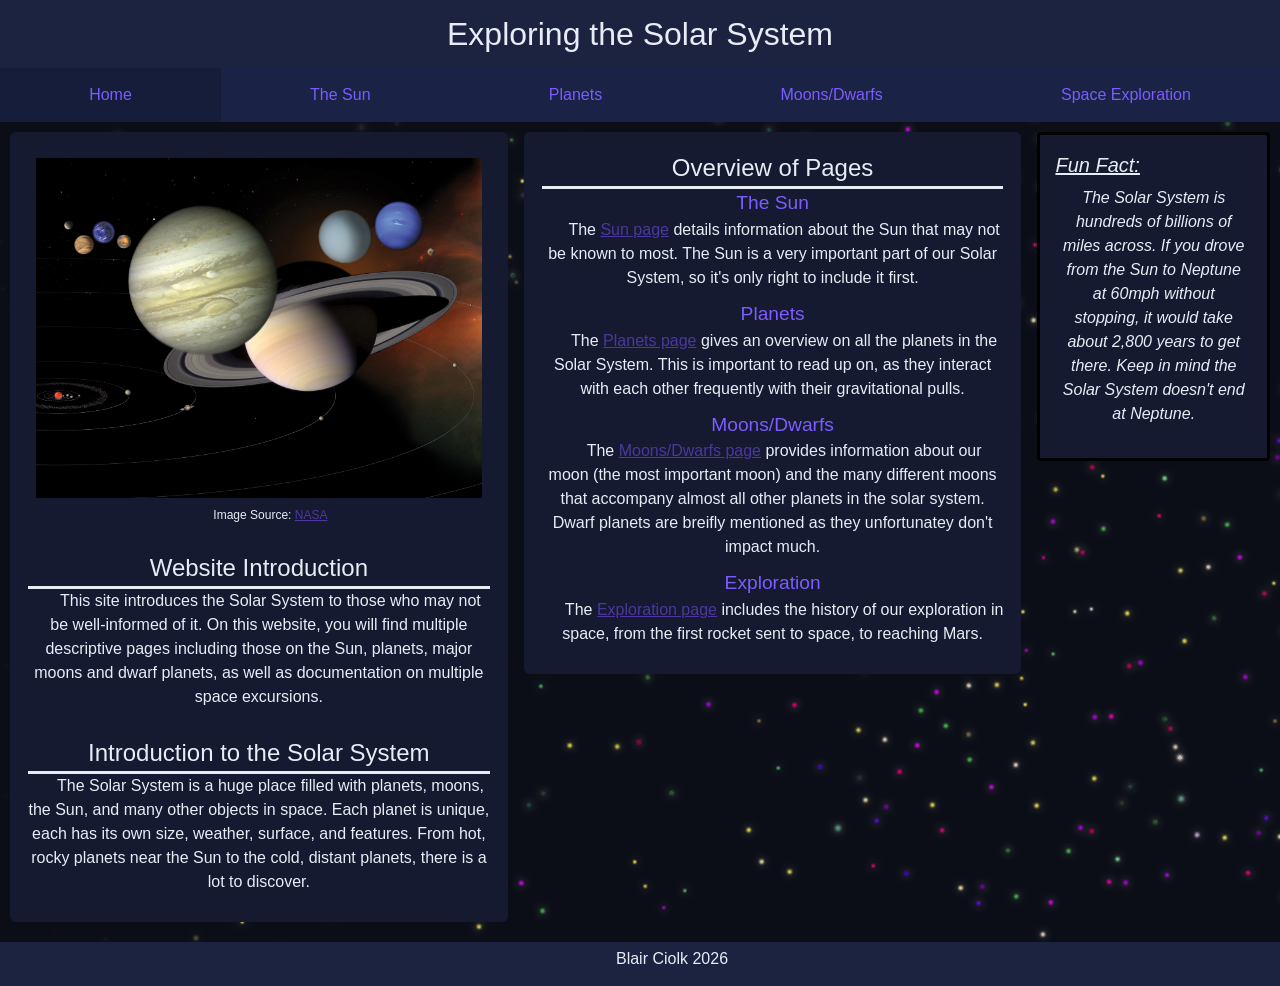
<file: index.html>
<!-- NO AI WAS USED IN THE DEVELOPMENT OF HTML. HOWEVER, TEXT WITHIN CERTAIN ELEMENTS MAY BE PARTIALLY OR FULLY GENERATED WITH AI -->
<!DOCTYPE html>
<html lang="en">
    <head>
        <meta charset="UTF-8">
        <meta name="viewport" content="width=device-width, initial-scale=1.0">
        <title>Space Education Home</title>
        <link rel="stylesheet" href="css/style_reset.css">
        <link rel="stylesheet" href="css/styles.css">
    </head>
    <body>
        <header>
            <h1 id="siteHead">Exploring the Solar System</h1>
            <nav class="horizontal">
                <ul>
                    <li><a class="active" href="index.html">Home</a></li>
                    <li><a href="sun.html">The Sun</a></li>
                    <li><a href="planets.html">Planets</a></li>
                    <li><a href="moons.html">Moons/Dwarfs</a></li>
                    <li><a href="exploration.html">Space Exploration</a></li>

                </ul>
            </nav>
        </header>
        <main>
            <section>
                <article id="solarModel1Parent">
                    <img id="solarModel1"
                        src="images/home/solar-system-model.jpg"
                        alt="Model of solar system with planetary orbit lines, NASA.">
                    <p class="imageSource">Image Source: <a
                            href="https://science.nasa.gov/resource/solar-system-scales-artists-concept/">NASA</a></p>
                </footer>

            </article>
            <article class="pageIntro">
                <h2 id="introduction">Website Introduction</h2>
                <p>
                    This site introduces the Solar System to those who may
                    not
                    be well-informed of it. On this website, you will find
                    multiple descriptive pages including those on the Sun,
                    planets, major moons and dwarf planets, as well as
                    documentation on multiple space excursions.
                </p>
            </article>

            <article id="main">
                <h2>Introduction to the Solar System</h2>
                <p>
                    The Solar System is a huge place filled with
                    planets,
                    moons, the Sun, and many other objects in space.
                    Each
                    planet is unique, each has its own size, weather,
                    surface,
                    and features. From hot, rocky planets near the Sun
                    to the cold, distant planets, there is a lot to
                    discover.
                </p>
            </article>

        </section>

        <section id="overview">
            <article>
                <h2>Overview of Pages</h2>

                <h3>The Sun</h3>
                <p>The <a href="sun.html">Sun page</a> details information about the Sun that may not
                    be known to most. The Sun is a very important part of our
                    Solar System, so it's only right to include it first.</p>

                <h3>Planets</h3>
                <p>The <a href="planets.html">Planets page</a>  gives an overview on all the planets in the
                    Solar System. This is important to read up on, as they
                    interact with each other frequently with their gravitational
                    pulls.</p>

                <h3>Moons/Dwarfs</h3>
                <p>The <a href="moons.html">Moons/Dwarfs page</a>  provides information about our moon (the
                    most important moon) and the many different moons that
                    accompany almost all other planets in the solar
                    system. Dwarf planets are breifly mentioned as they unfortunatey don't impact much.</p>

                <h3>Exploration</h3>
                <p>The <a href="exploration.html">Exploration page</a>  includes the history of our exploration in space, from the first rocket sent to space, to reaching Mars.</p>
            </article>

        </section>
        <aside id="funFactParent">
            <h3 id="funFact">Fun Fact:</h3>
            <p id="funFactContent"> The Solar System is hundreds of
            billions
            of
            miles across. If you drove from the Sun to Neptune
            at
            60mph without stopping, it would take about 2,800
            years
            to get there. Keep in mind the Solar System doesn't
            end
            at Neptune.</p>
        </aside>
    </main>
    <footer>
        <p>Blair Ciolk 2026</p>

    </body>
</html>
</file>
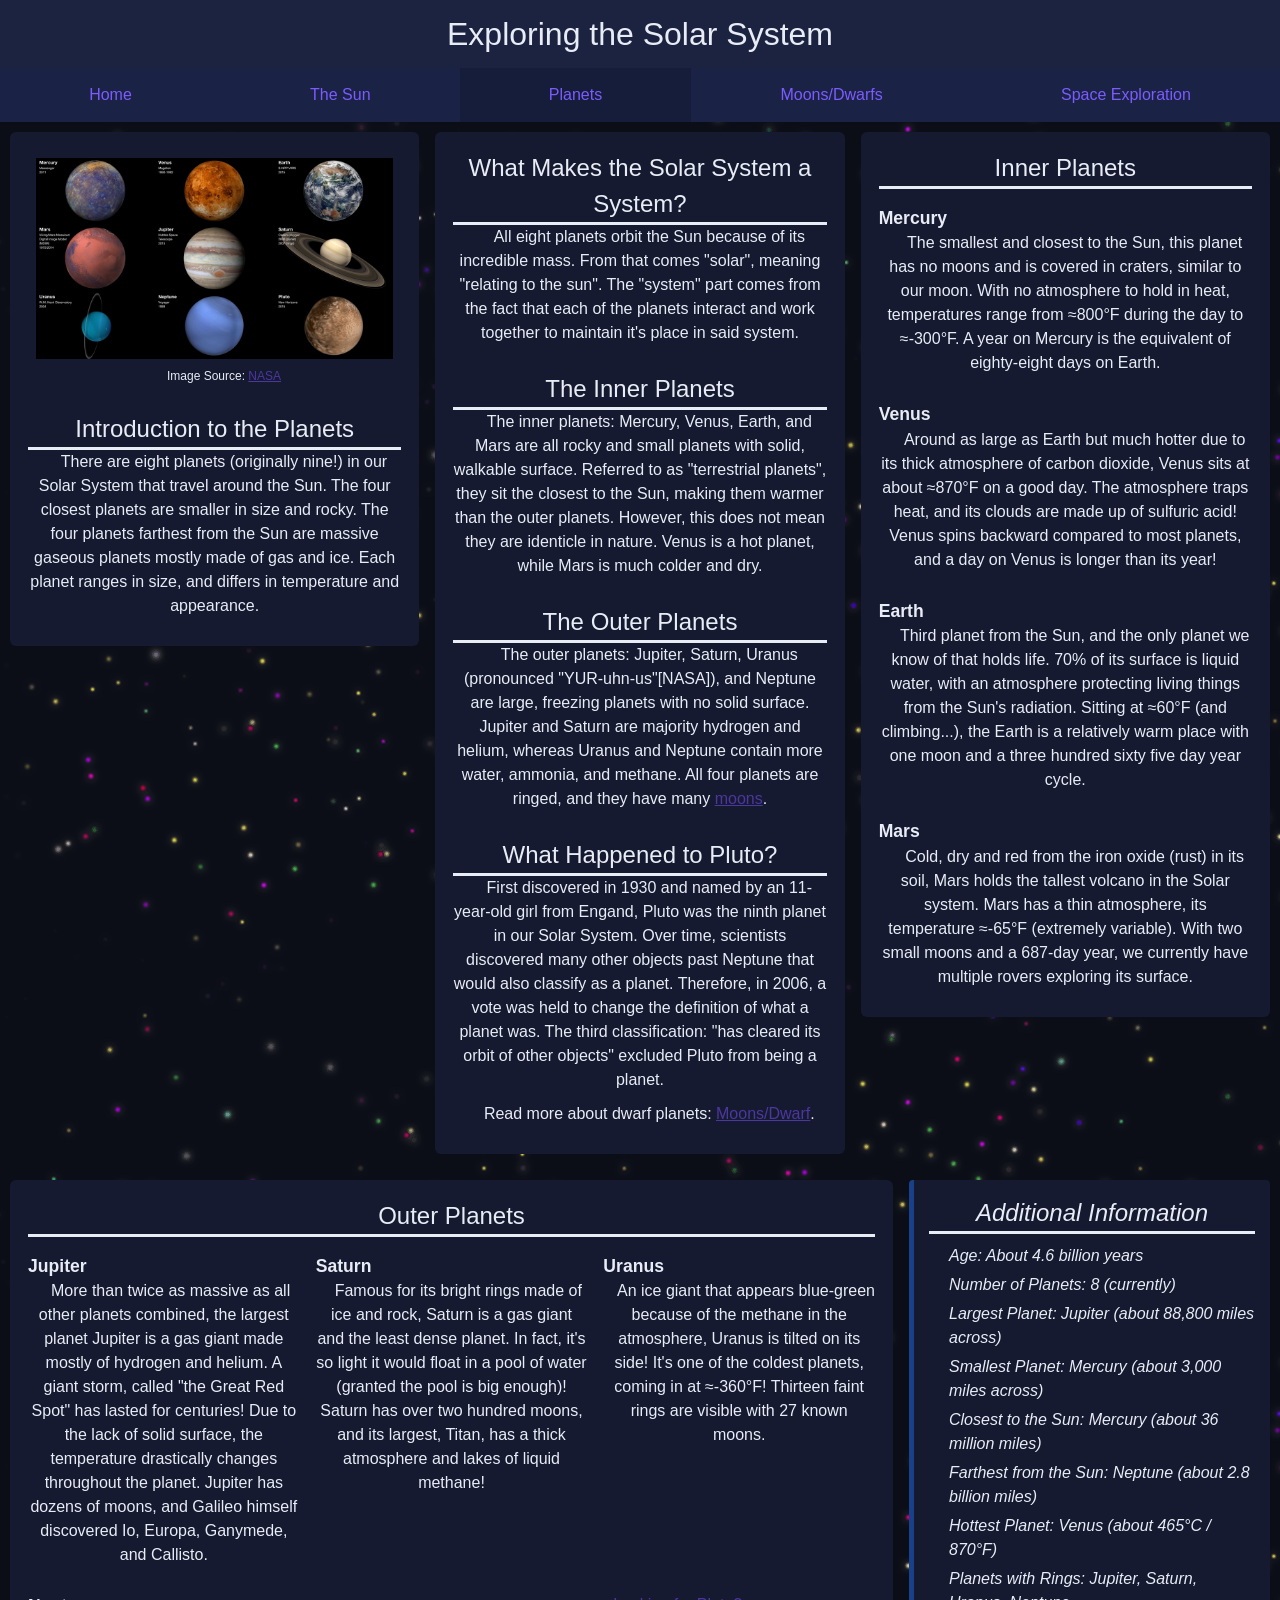
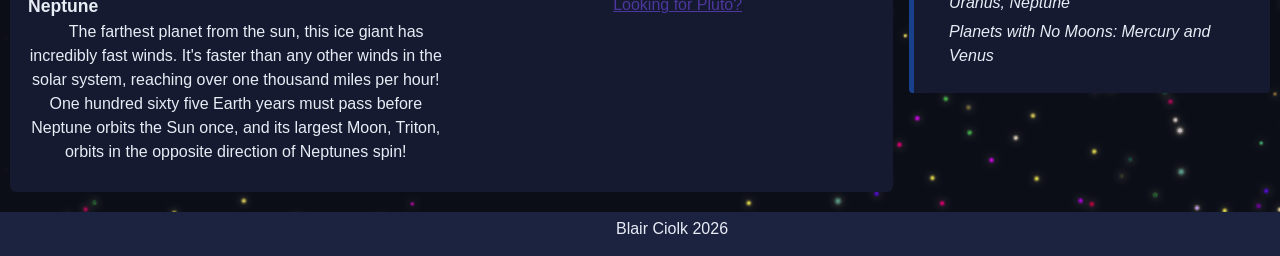
<file: planets.html>
<!-- NO AI WAS USED IN THE DEVELOPMENT OF HTML. HOWEVER, TEXT WITHIN CERTAIN ELEMENTS MAY BE PARTIALLY OR FULLY GENERATED WITH AI -->
<!DOCTYPE html>
<html lang="en">
    <head>
        <meta charset="UTF-8">
        <meta name="viewport" content="width=device-width, initial-scale=1.0">
        <title>Planets</title>
        <link rel="stylesheet" href="css/style_reset.css">
        <link rel="stylesheet" href="css/styles.css">
    </head>
    <body>
        <header>
            <h1 id="siteHead">Exploring the Solar System</h1>
            <nav class="horizontal">
                <ul>
                    <li><a href="index.html">Home</a></li>
                    <li><a href="sun.html">The Sun</a></li>
                    <li><a class="active" href="planets.html">Planets</a></li>
                    <li><a href="moons.html">Moons/Dwarfs</a></li>
                    <li><a href="exploration.html">Space Exploration</a></li>

                </ul>
            </nav>
        </header>
        <main>
            <section>
                <article id="planetImgParent">
                    <img id="planetImg2"
                        src="images/planets/solarsystem2.jpg"
                        alt="Large, bright spherical ball of hot substance in space">
                    <p class="imageSource">Image Source: <a
                            href="https://solarsystem.nasa.gov/resources/490/our-solar-system/">NASA</a></p>

                </article>
                <article class="pageIntro" id="planetIntro">
                    <h2>Introduction to the Planets</h2>
                    <p>
                        There are eight planets (originally nine!) in our Solar
                        System that travel around the Sun. The four closest
                        planets are smaller in
                        size and rocky. The four planets farthest from the Sun
                        are massive gaseous planets mostly made of gas and ice.
                        Each planet ranges in size, and differs in temperature
                        and appearance.
                    </p>
                </article>
            </section>

            <section id="systemInfo">
                <article>
                    <h2>What Makes the Solar System a System?</h2>
                    <p>
                        All eight planets orbit the Sun because of its
                        incredible
                        mass.
                        From that comes "solar", meaning
                        "relating to the sun". The "system" part comes from the
                        fact that each of the planets interact and work together
                        to maintain it's place in said system.
                    </p>
                </article>

                <!-- <article>
                    <h2>The Planetary Divide</h2>
                    <p>The Solar System is split into two parts: inner planets
                        and outer planets. Scientists divided them based on the
                        discovered
                        alternating bands of
                        high and low pressure gas during the early solar system
                        known as
                        "the Great Divide".</p>
                </article> -->

                <article>
                    <h2>The Inner Planets</h2>
                    <p>The inner planets: Mercury, Venus, Earth, and Mars are
                        all rocky and small planets with solid, walkable
                        surface. Referred to as "terrestrial planets", they sit
                        the closest to the Sun, making them warmer than the
                        outer planets. However, this does not mean they are
                        identicle in nature. Venus is a hot planet, while Mars
                        is much colder and dry.</p>
                </article>

                <article>
                    <h2>The Outer Planets</h2>
                    <p>The outer planets: Jupiter, Saturn, Uranus (pronounced
                        "YUR-uhn-us"[NASA]), and Neptune are large, freezing
                        planets with no solid surface. Jupiter and Saturn are
                        majority hydrogen and helium, whereas Uranus and Neptune
                        contain more water, ammonia, and methane. All four
                        planets are ringed, and they have many <a
                            href="moons.html">moons</a>.</p>
                </article>

                <article>
                    <h2>What Happened to Pluto?</h2>
                    <p>First discovered in 1930 and named by an 11-year-old girl
                        from
                        Engand, Pluto was the ninth planet in our Solar System.
                        Over time, scientists discovered many other objects past
                        Neptune that would also classify as a planet. Therefore,
                        in 2006,
                        a vote was held to change the definition of what a
                        planet was. The third classification:
                        "has cleared its orbit of other objects" excluded Pluto
                        from being a planet. </p>
                    <p>Read more about dwarf planets: <a
                            href="moons.html">Moons/Dwarf</a>.</p>
                </article>
            </section>
            <section id="planetInfoParent">
                <article id="innerPlanets">
                    <h2>Inner Planets</h2>
                </article>
                <article>
                    <h3>Mercury</h3>
                    <p>The smallest and closest to the Sun, this planet
                        has no moons and is covered in craters, similar to our
                        moon. With no atmosphere to hold in heat, temperatures
                        range from &#8776;800&#176;F during the day to
                        &#8776;-300&#176;F. A year on Mercury is the equivalent
                        of eighty-eight days on Earth.</p>
                </article>

                <article>
                    <h3>Venus</h3>
                    <p>Around as large as Earth but much hotter due to its thick
                        atmosphere of carbon dioxide, Venus sits at about
                        &#8776;870&#176;F on a good day. The atmosphere traps
                        heat, and its clouds are made up of sulfuric acid! Venus
                        spins backward compared to most planets, and a day on
                        Venus is longer than its year!</p>
                </article>

                <article>
                    <h3>Earth</h3>
                    <p>Third planet from the Sun, and the only planet we know of
                        that holds life. 70% of its surface is liquid water,
                        with an atmosphere protecting living things from the
                        Sun's radiation. Sitting at &#8776;60&#176;F (and
                        climbing...), the Earth is a relatively warm place with
                        one moon and a three hundred sixty five day year
                        cycle.</p>
                </article>

                <article>
                    <h3>Mars</h3>
                    <p>Cold, dry and red from the iron oxide (rust) in its soil,
                        Mars holds the tallest volcano in the Solar system. Mars
                        has a thin atmosphere, its temperature &#8776;-65&#176;F
                        (extremely variable). With two small moons and a 687-day
                        year, we currently have multiple rovers exploring its
                        surface.</p>
                </article>
            </section>

            <section id="planetInfoParent">
                <article id="outerPlanets">
                    <h2>Outer Planets</h2>
                </article>
                <article>
                    <h3>Jupiter</h3>
                    <p>More than twice as massive as all other planets combined,
                        the largest planet Jupiter is a gas giant made mostly of
                        hydrogen and helium. A giant storm, called
                        "the Great Red Spot" has lasted for centuries! Due to
                        the lack of solid surface, the temperature drastically
                        changes throughout the planet. Jupiter has dozens of
                        moons, and Galileo himself discovered Io, Europa,
                        Ganymede, and
                        Callisto.</p>
                </article>

                <article>
                    <h3>Saturn</h3>
                    <p>Famous for its bright rings made of ice and rock, Saturn
                        is a gas giant and the least dense planet. In fact, it's
                        so light it would float in a pool of water (granted the
                        pool is big enough)! Saturn has over two hundred moons,
                        and its
                        largest, Titan, has a thick atmosphere and lakes of
                        liquid methane!</p>
                </article>

                <article>
                    <h3>Uranus</h3>
                    <p>An ice giant that appears blue-green because of the
                        methane in the atmosphere, Uranus is tilted on its side!
                        It's one of the coldest planets, coming in at
                        &#8776;-360&#176;F! Thirteen faint rings are visible
                        with 27 known moons.</p>
                </article>

                <article>
                    <h3>Neptune</h3>
                    <p>The farthest planet from the sun, this ice giant has
                        incredibly fast winds. It's faster than any other winds
                        in the solar system, reaching over one thousand miles
                        per hour! One hundred sixty five Earth years must pass
                        before Neptune orbits the Sun once, and its largest
                        Moon, Triton, orbits in the opposite direction of
                        Neptunes
                        spin!</p>
                </article>
                <article>
                    <p><a href="moons.html">Looking for Pluto?</a></p>
                </section>

                <aside id="planetsAddInf">
                    <h2>Additional Information</h2>
                    <ul>
                        <li>Age: About 4.6 billion years</li>
                        <li>Number of Planets: 8 (currently)</li>
                        <li>Largest Planet: Jupiter (about 88,800 miles
                            across)</li>
                        <li>Smallest Planet: Mercury (about 3,000 miles
                            across)</li>
                        <li>Closest to the Sun: Mercury (about 36 million
                            miles)</li>
                        <li>Farthest from the Sun: Neptune (about 2.8 billion
                            miles)</li>
                        <li>Hottest Planet: Venus (about 465°C / 870°F)</li>
                        <li>Planets with Rings: Jupiter, Saturn, Uranus,
                            Neptune</li>
                        <li>Planets with No Moons: Mercury and Venus</li>
                    </ul>
                </aside>
            </main>

            <footer>
                <p>Blair Ciolk 2026</p>
            </footer>
        </body>
    </html>
</file>
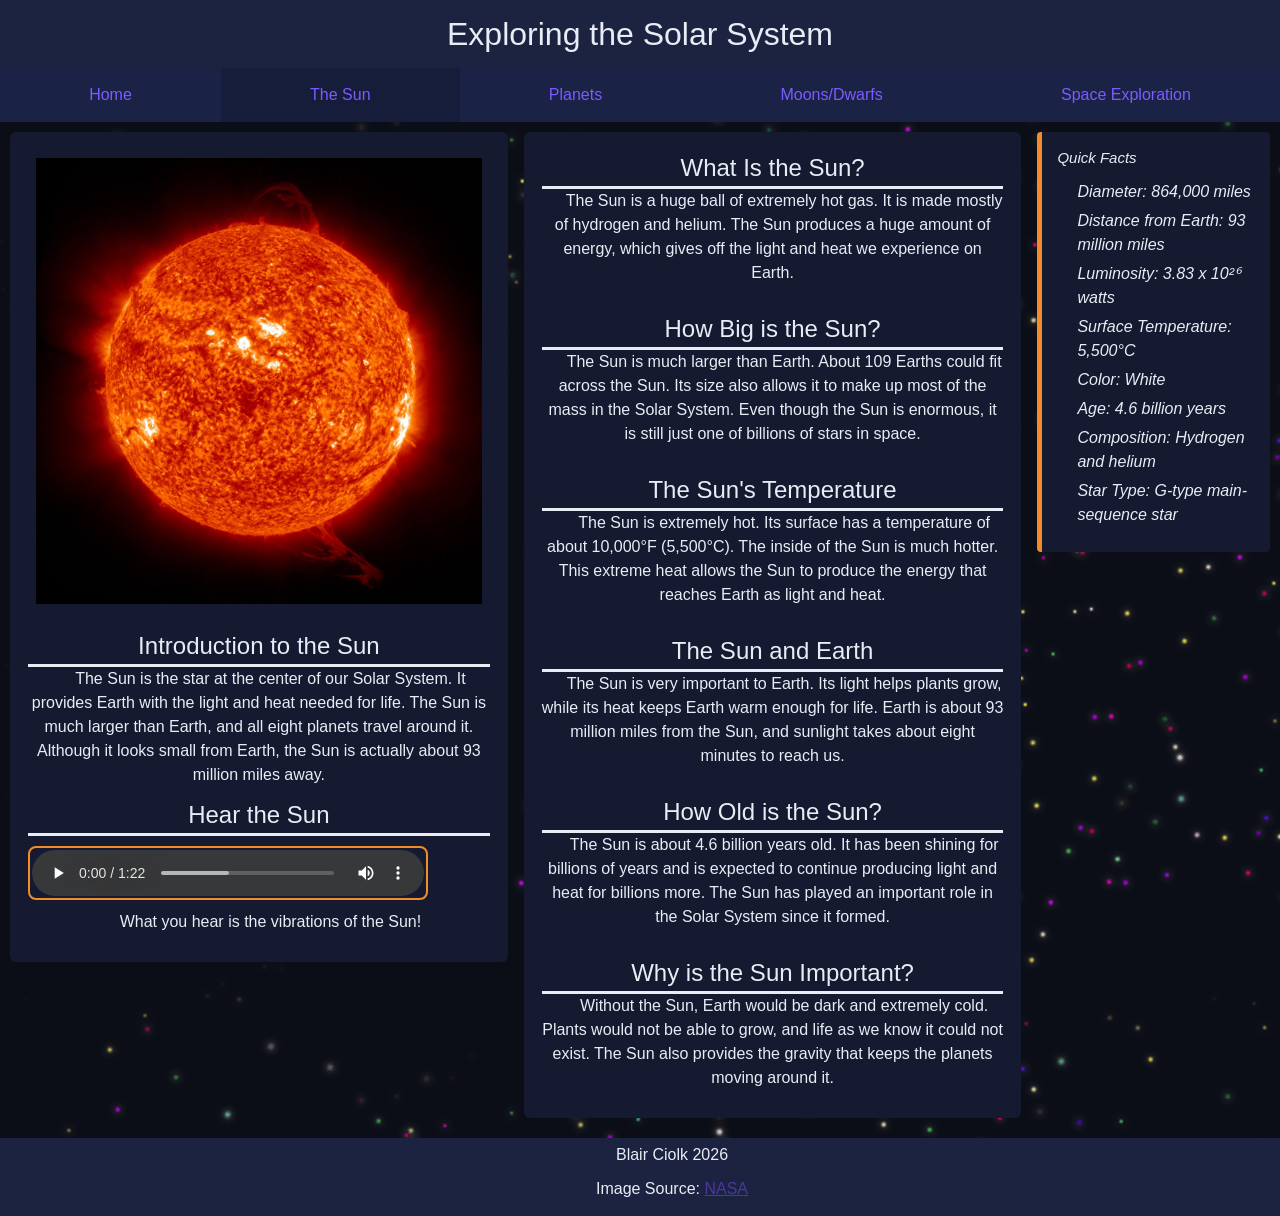
<file: sun.html>
<!-- NO AI WAS USED IN THE DEVELOPMENT OF HTML. HOWEVER, TEXT WITHIN CERTAIN ELEMENTS MAY BE PARTIALLY OR FULLY GENERATED WITH AI -->
<!DOCTYPE html>
<html lang="en">
    <head>
        <meta charset="UTF-8">
        <meta name="viewport" content="width=device-width, initial-scale=1.0">
        <title>The Sun</title>
        <link rel="stylesheet" href="css/style_reset.css">
        <link rel="stylesheet" href="css/styles.css">
    </head>
    <body>
        <header>
            <h1 id="siteHead">Exploring the Solar System</h1>
            <nav class="horizontal">
                <ul>
                    <li><a href="index.html">Home</a></li>
                    <li><a class="active" href="sun.html">The Sun</a></li>
                    <li><a href="planets.html">Planets</a></li>
                    <li><a href="moons.html">Moons/Dwarfs</a></li>
                    <li><a href="exploration.html">Space Exploration</a></li>

                </ul>
            </nav>
        </header>
        <main>
            <section>
                <article id="sunImg1Parent">
                    <img id="sunImg1"
                        src="images/sun/nasa-july-2025-web-banner-1962302569.jpg"
                        alt="Large, bright spherical ball of hot substance in space">
                </article>
                <article class="pageIntro" id="sunPageIntro">
                    <h2>Introduction to the Sun</h2>
                    <p>
                        The Sun is the star at the center of our Solar System.
                        It
                        provides Earth with the light and heat needed for life.
                        The
                        Sun is much larger than Earth, and all eight planets
                        travel
                        around it. Although it looks small from Earth, the Sun
                        is
                        actually about 93 million miles away.
                    </p>
                    <h2>Hear the Sun</h2>
                    <audio controls>
                        <source src="audio/sun_sonification.wav" type="audio/wav">
                    </audio>
                    <p>What you hear is the vibrations of the Sun!</p>
                </article>
            </section>
            <section>
                <article>
                    <h2>What Is the Sun?</h2>
                    <p>
                        The Sun is a huge ball of extremely hot gas. It is made
                        mostly of hydrogen and helium. The Sun produces a huge
                        amount of energy, which gives off the light and heat we
                        experience on Earth.
                    </p>
                </article>

                <article>
                    <h2>How Big is the Sun?</h2>
                    <p>The Sun is much larger than Earth. About 109 Earths could
                        fit
                        across the Sun. Its size also allows it to make up most
                        of
                        the mass in the Solar System. Even though the Sun is
                        enormous, it is still just one of billions of stars in
                        space.</p>
                </article>

                <article>
                    <h2>The Sun's Temperature</h2>
                    <p>The Sun is extremely hot. Its surface has a temperature
                        of
                        about 10,000°F (5,500°C). The inside of the Sun is much
                        hotter. This extreme heat allows the Sun to produce the
                        energy that reaches Earth as light and heat.</p>
                </article>

                <article>
                    <h2>The Sun and Earth</h2>
                    <p>The Sun is very important to Earth. Its light helps
                        plants
                        grow, while its heat keeps Earth warm enough for life.
                        Earth
                        is about 93 million miles from the Sun, and sunlight
                        takes
                        about eight minutes to reach us.</p>
                </article>

                <article>
                    <h2>How Old is the Sun?</h2>
                    <p>The Sun is about 4.6 billion years old. It has been
                        shining
                        for billions of years and is expected to continue
                        producing
                        light and heat for billions more. The Sun has played an
                        important role in the Solar System since it formed.</p>
                </article>

                <article>
                    <h2>Why is the Sun Important?</h2>
                    <p>Without the Sun, Earth would be dark and extremely cold.
                        Plants would not be able to grow, and life as we know it
                        could not exist. The Sun also provides the gravity that
                        keeps the planets moving around it.</p>
                </article>
            </section>
            <aside id="sunAddInf">
                <h3>Quick Facts</h3>
                <ul>
                    <li>Diameter: 864,000 miles</li>
                    <li>Distance from Earth: 93 million miles</li>
                    <li>Luminosity: 3.83 x 10²⁶ watts</li>
                    <li>Surface Temperature: 5,500°C</li>
                    <li>Color: White</li>
                    <li>Age: 4.6 billion years</li>
                    <li>Composition: Hydrogen and helium</li>
                    <li>Star Type: G-type main-sequence star</li>

                </ul>
            </aside>

        </main>

        <footer>
            <p>Blair Ciolk 2026</p>
            <p>Image Source: <a
                    href="https://science.nasa.gov/multimedia/july-2025/">NASA</a></p>
        </footer>
    </body>
</html>
</file>
<file: css/styles.css>
/* Reset default styles */
* {
  margin: 0;
  padding: 0;
  box-sizing: border-box;
}



/* Set global font styles and set body background color*/
body {
  font-family: Helvetica, Arial, sans-serif;
  font-size: 16px;
  line-height: 1.5;
  background-color: #0b0d17;
  background-image: url(../images/spacedust.png);

  display: flex;
  flex-direction: column;
  min-height: 100vh;
}


/* Don't use DIV's! (unless absolutely necessary)*/
div {
  background-color: red;
}


/* Container Styles 
	Note: If you want to limit the width of the web page's content so it doesn't go edge to edge, you can add one div with an id of "container". Nest the container div immediately inside the body tags.
*/
#container {
  width: 60%;
  /* sets the width of the content */
  margin: 0 auto;
  /* centers the content horizontally */
  background-color: #CCC;
  /* this should overwrite the red background color on the DIV */
}



/* Main styles */
main {
  flex: 1;
  display: flex;
  flex-flow: row wrap;
  padding: 10px;
  align-items: flex-start;
  gap: 1em;
}



/* Header styles */
header {
  background-color: #1c2340;
  color: #e8ecf5;
  text-align: center;
}

header,
footer {
  width: 100%;
}

header h1 {
  padding: 10px;
}



/* Content styles */
section,
aside {
  background-color: #151a30;
  margin-bottom: 10px;
  padding: 10px;
  flex: 1 1 120px;
}

section {
  flex: 3 1 400px;
  display: flex;
  flex-flow: row wrap;
  border-radius: 6px;

}



section article {
  flex: 1 1 250px;
}

h1 {
  font-size: 32px;
  color: #e8ecf5;
}

h2 {
  font-size: 1.5em;
  color: #e8ecf5;
  text-align: center;
  border-bottom: solid;
}

h3 {
  font-size: 15px;
  color: #e8ecf5;
}

h4 {
  font-size: 15px;
  color: #e8ecf5;
}

p {
  line-height: 1.5;
  margin-bottom: 10px;
  color: #e8ecf5;
  /* padding: .4em; */
  text-indent: 5%;
  text-align: center;
}


ul,
ol {
  padding-left: 20px;
  /* Add padding to the left of lists */
  margin: 10px 0;
  /* Add top and bottom margin to lists */
  text-decoration: none;
}

ul li,
ol li {
  margin-bottom: 5px;
  /* Add bottom margin to list items */
}

ul li a,
ol li a {
  text-decoration: none;
}


/* image styles 
	-- You can modify these image styles if needed
*/
img {
  display: block;
  width: 100%;
  max-width: 100%;
  /*Set the width of the image to 50% of its containing element */
  height: auto;
  /* Ensure the height adjusts proportionally to maintain the aspect ratio */
  /* float: left; Allow content to flow around the right side of the image */
  margin:0;
  /* Add some space between the image and the surrounding text */
  /* margin-bottom: 20px; Add some space below the image */
  padding: .5em;
}




/* Table Styles */
table {
  width: 90%;
  /* Make the table span the full width of its container */
  border-collapse: collapse;
  /* Collapse borders between table cells */
  margin: 20px auto auto;
  /* Add some spacing above the table */
}

th,
td {
  text-align: left;
  /* Align text to the left in table headers and cells */
  padding: 8px;
  /* Add padding inside table cells */
  border: 1px solid #ddd;
  /* Add a solid border around each cell */
}

th {
  background-color: #f2f2f2;
  /* Light grey background for table headers */
  color: #333;
  /* Darker text color for headers */
}

td {
  background-color: #D2D2D2;
}

tr:hover td {
  background-color: #f5f5f5;
  /* Add a hover effect for table rows */
}




/* Navigation styles */
nav {
  background-color: #1a2246;
  padding: 0;
}

nav ul {
  list-style: none;
  display: flex;
  justify-content: center;
  margin: 0;
  padding: 0;
}

nav li {
  margin: 0;
  flex: 1 1 auto;
}

nav a {
  display: block;
  color: #7c5cff;
  text-decoration: none;
  transition: all 0.2s ease;
  text-align: center;
  padding: 15px 10px;
}

nav a:hover {
  background-color: #644ace;
}

ul li a.active {
  background-color: #161d3b;
}

a {
  color: #4c379e;
}

/* Footer styles */
footer {
  background-color: #1c2340;
  color: #fff;
  text-align: center;
  text-align: center;
  padding: 5px 0px;
  /* position: fixed;
  bottom: 0;
  left:0; */
}

article {
  padding: .5em;
}

article#main {
  flex: 3 1 361px;
}



#funFact {
  font-size: 1.25em;
  text-decoration: underline;
}

img#solarModel1 {
  width: 100%;
}

img#sunImg1 {
  width: 100%;
}

.imageSource {
  font-size: .75em;
}

/* #siteHead {
  border: dashed;
} */

/* =========================
   Mobile Styles: 0 to 480px 
   =========================
*/

@media only screen and (max-width: 480px) {

  section,
  aside {
    flex: 1 1 100%;
  }

  section article {
    flex: 1 1 100%;
  }

  nav.horizontal {
    font-size: .75em;

  }

  #funFactParent {
    display: none;
  }


  .pageIntro {
    order: -5;
  }

  #sunImg1Parent {
    order: -4;
  }

  #solarModel1Parent {
    order: -3;
  }

  #main {
    order: -2;
  }

  #planetIntro {
    order: 4;
  }
  #systemInfo {
    order: 2;
  }
  #planetsAddInf {
    order: 2;
  }

}

/* ============================================
   Tablet and Desktop Styles: 481px and greater 
   ============================================
*/

@media only screen and (min-width: 481px) {
  nav.horizontal ul {
    display: flex;
    flex-flow: row nowrap;
  }

  nav.horizontal li {
    flex: 1 1 auto;
    min-width: 0;
  }

  #planetImgParent {
    flex: 2 1 500px;
  }

}


/* cards home page */

#overview {
  justify-content: center;
}

#overview h3 {
  text-align: center;
  font-size: 1.2em;
  color: #7c5cff;
}

#planetImgParent {
  width: 150%;
  margin-right: 0;
}


#funFactParent {
  flex: 1 1 200px;
  color: #e8ecf5;
  /* border-left: 5px solid #f28c28; */
  border: solid black;
  border-radius: 4px;
  padding: 15px;
  font-style: italic;
}

#funFactContent {
  line-height: 1.5;
  margin-bottom: 10px;
  color: #e8ecf5;
  padding: .4em;
  text-indent: 0%;
  text-align: center;
}


#sunAddInf {
  flex: 1 1 200px;
  color: #e8ecf5;
  border-left: 5px solid #f28c28;
  border-radius: 4px;
  padding: 15px;
  font-style: italic;
}

#planetsAddInf {
  flex: 1 1 200px;
  color: #e8ecf5;
  border-left: 5px solid #18408b;
  border-radius: 4px;
  padding: 15px;
  font-style: italic;
}

#planetInfoParent h3{
font-size: 1.1em;
font-weight: bold;
}

#innerPlanets {
  flex: 1 1 100%;
}

#outerPlanets{ 
  flex: 1 1 100%;
}

#sunPageIntro
{
  text-align:center;
}

audio {
  color-scheme: dark;
  padding: 1em;
  display: block;
  width: 100%;
  max-width: 400px;
  margin: 0 auto 10px;             
  border: 2px solid #f28c28;      
  border-radius: 8px;
  padding: 2px;
  margin: 10px 0;

}

audio > source {
  color-scheme: dark;
}

source {
  color-scheme: dark;
}
</file>
